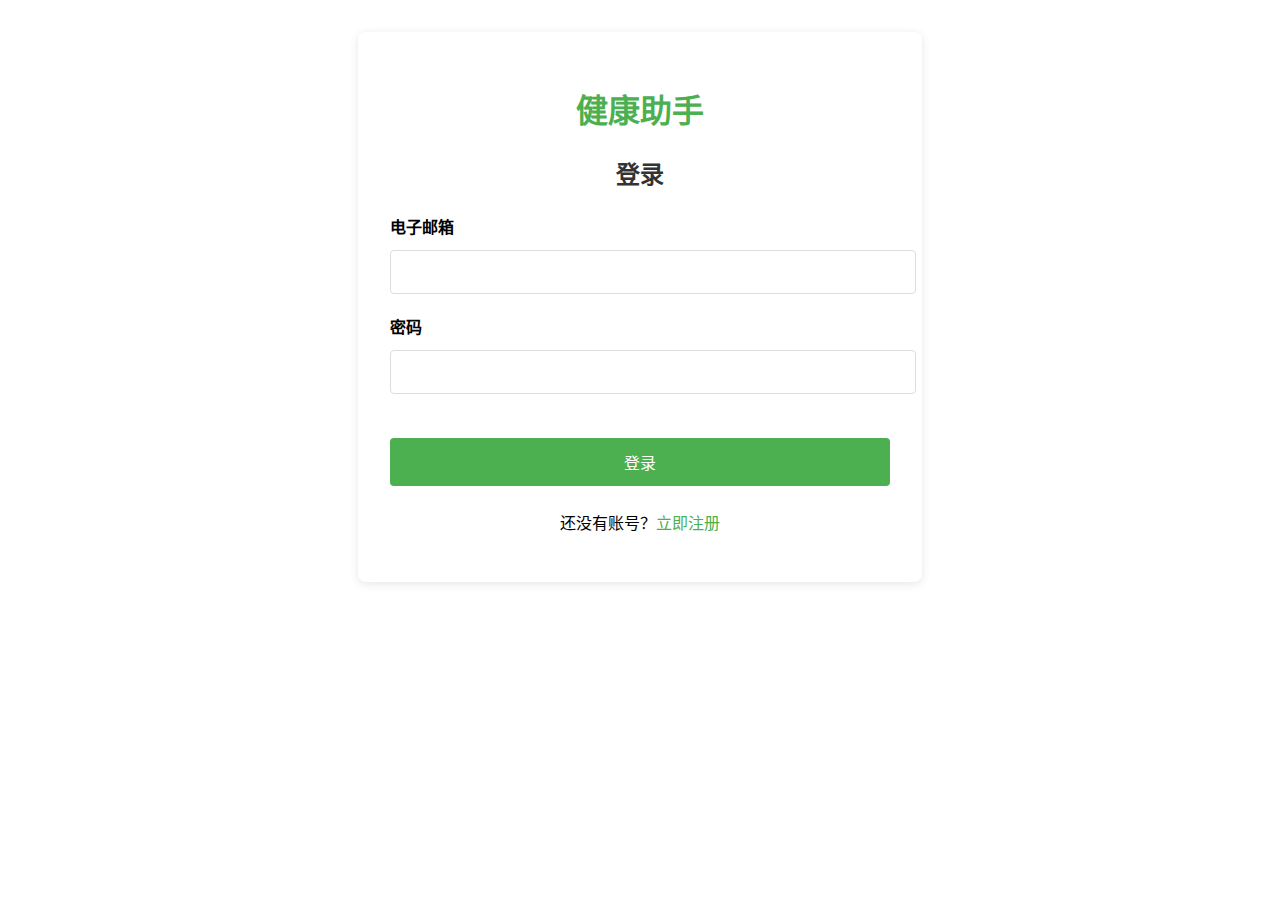
<file: APP/login.html>
<!DOCTYPE html>
<html lang="zh-CN">
<head>
    <meta charset="UTF-8">
    <meta name="viewport" content="width=device-width, initial-scale=1.0">
    <title>登录 - 健康助手</title>
    <link rel="stylesheet" href="css/auth.css">
</head>
<body>
    <div class="auth-container">
        <h1>健康助手</h1>
        <form id="login-form">
            <h2>登录</h2>
            <div class="form-group">
                <label for="email">电子邮箱</label>
                <input type="email" id="email" required>
            </div>
            <div class="form-group">
                <label for="password">密码</label>
                <input type="password" id="password" required>
            </div>
            <button type="submit">登录</button>
            <p class="auth-switch">还没有账号？<a href="register.html">立即注册</a></p>
        </form>
    </div>
    <script src="js/auth.js"></script>
</body>
</html>
</file>
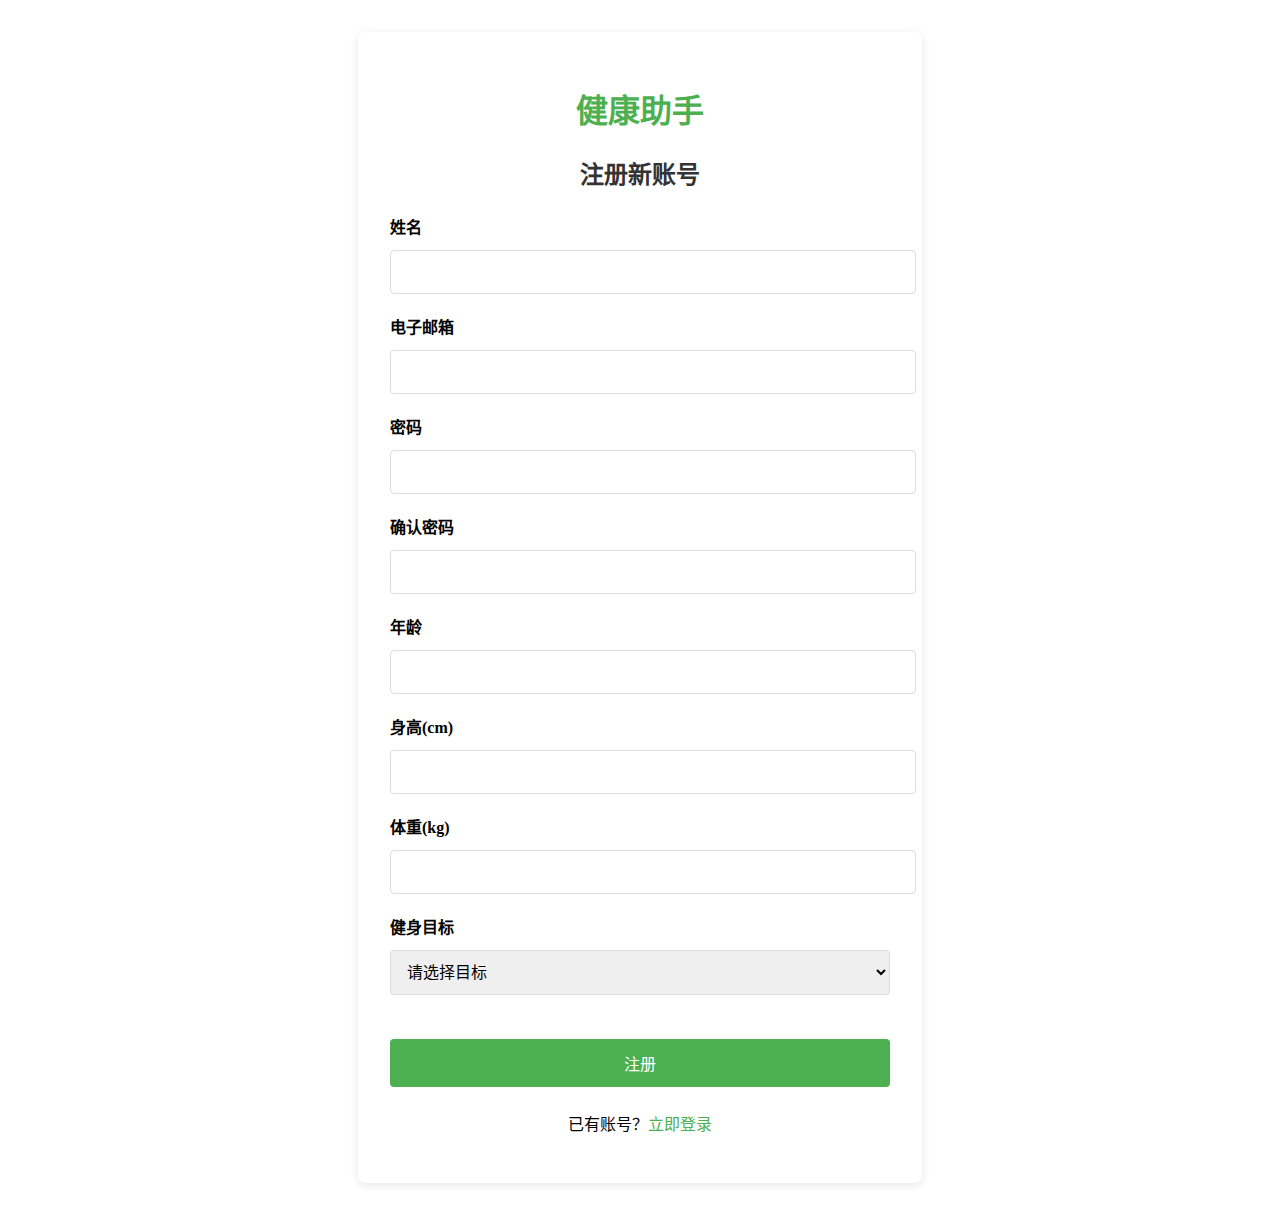
<file: APP/register.html>
<!DOCTYPE html>
<html lang="zh-CN">
<head>
    <meta charset="UTF-8">
    <meta name="viewport" content="width=device-width, initial-scale=1.0">
    <title>注册 - 健康助手</title>
    <link rel="stylesheet" href="css/auth.css">
</head>
<body>
    <div class="auth-container">
        <h1>健康助手</h1>
        <form id="register-form">
            <h2>注册新账号</h2>
            <div class="form-group">
                <label for="name">姓名</label>
                <input type="text" id="name" required minlength="2">
            </div>
            <div class="form-group">
                <label for="email">电子邮箱</label>
                <input type="email" id="email" required>
                <div class="error-message" id="email-error"></div>
            </div>
            <div class="form-group">
                <label for="password">密码</label>
                <input type="password" id="password" required minlength="6">
                <div class="error-message" id="password-error"></div>
            </div>
            <div class="form-group">
                <label for="confirm-password">确认密码</label>
                <input type="password" id="confirm-password" required>
                <div class="error-message" id="confirm-password-error"></div>
            </div>
            <div class="form-group">
                <label for="age">年龄</label>
                <input type="number" id="age" min="12" max="120" required>
            </div>
            <div class="form-group">
                <label for="height">身高(cm)</label>
                <input type="number" id="height" min="120" max="250" required>
            </div>
            <div class="form-group">
                <label for="weight">体重(kg)</label>
                <input type="number" id="weight" min="30" max="300" step="0.1" required>
            </div>
            <div class="form-group">
                <label for="goal">健身目标</label>
                <select id="goal" required>
                    <option value="">请选择目标</option>
                    <option value="weightloss">减脂</option>
                    <option value="musclegain">增肌</option>
                    <option value="fitness">塑形</option>
                </select>
            </div>
            <button type="submit">注册</button>
            <p class="auth-switch">已有账号？<a href="login.html">立即登录</a></p>
        </form>
    </div>
    <script src="js/auth.js"></script>
</body>
</html>
</file>
<file: APP/css/auth.css>
.auth-container {
    max-width: 400px;
    margin: 2rem auto;
    padding: 2rem;
    background: white;
    border-radius: 8px;
    box-shadow: 0 2px 10px rgba(0,0,0,0.1);
}

.auth-container h1 {
    text-align: center;
    color: #4CAF50;
    margin-bottom: 1.5rem;
}

.auth-container h2 {
    text-align: center;
    margin-bottom: 1.5rem;
    color: #333;
}

.form-group {
    margin-bottom: 1rem;
}

.form-group label {
    display: block;
    margin-bottom: 0.5rem;
    font-weight: bold;
}

.form-group input {
    width: 100%;
    padding: 0.75rem;
    border: 1px solid #ddd;
    border-radius: 4px;
    font-size: 1rem;
}

button[type="submit"] {
    width: 100%;
    padding: 0.75rem;
    background-color: #4CAF50;
    color: white;
    border: none;
    border-radius: 4px;
    font-size: 1rem;
    cursor: pointer;
    margin-top: 1rem;
}

button[type="submit"]:hover {
    background-color: #388E3C;
}

.auth-switch {
    text-align: center;
    margin-top: 1.5rem;
}

.auth-switch a {
    color: #4CAF50;
    text-decoration: none;
}

.auth-switch a:hover {
    text-decoration: underline;
}
.error-message {
    color: #f44336;
    font-size: 0.8rem;
    margin-top: 0.25rem;
    display: none;
}

/* 增强表单样式 */
.auth-container {
    max-width: 500px; /* 扩大宽度以适应更多字段 */
}

.form-group {
    margin-bottom: 1.25rem;
}

input, select {
    width: 100%;
    padding: 0.75rem;
    border: 1px solid #ddd;
    border-radius: 4px;
    font-size: 1rem;
    margin-top: 0.25rem;
}

input:focus, select:focus {
    border-color: #4CAF50;
    outline: none;
    box-shadow: 0 0 0 2px rgba(76, 175, 80, 0.2);
}

input.error, select.error {
    border-color: #f44336;
}

button[type="submit"] {
    margin-top: 1.5rem;
    padding: 0.75rem;
    font-size: 1rem;
}
</file>
